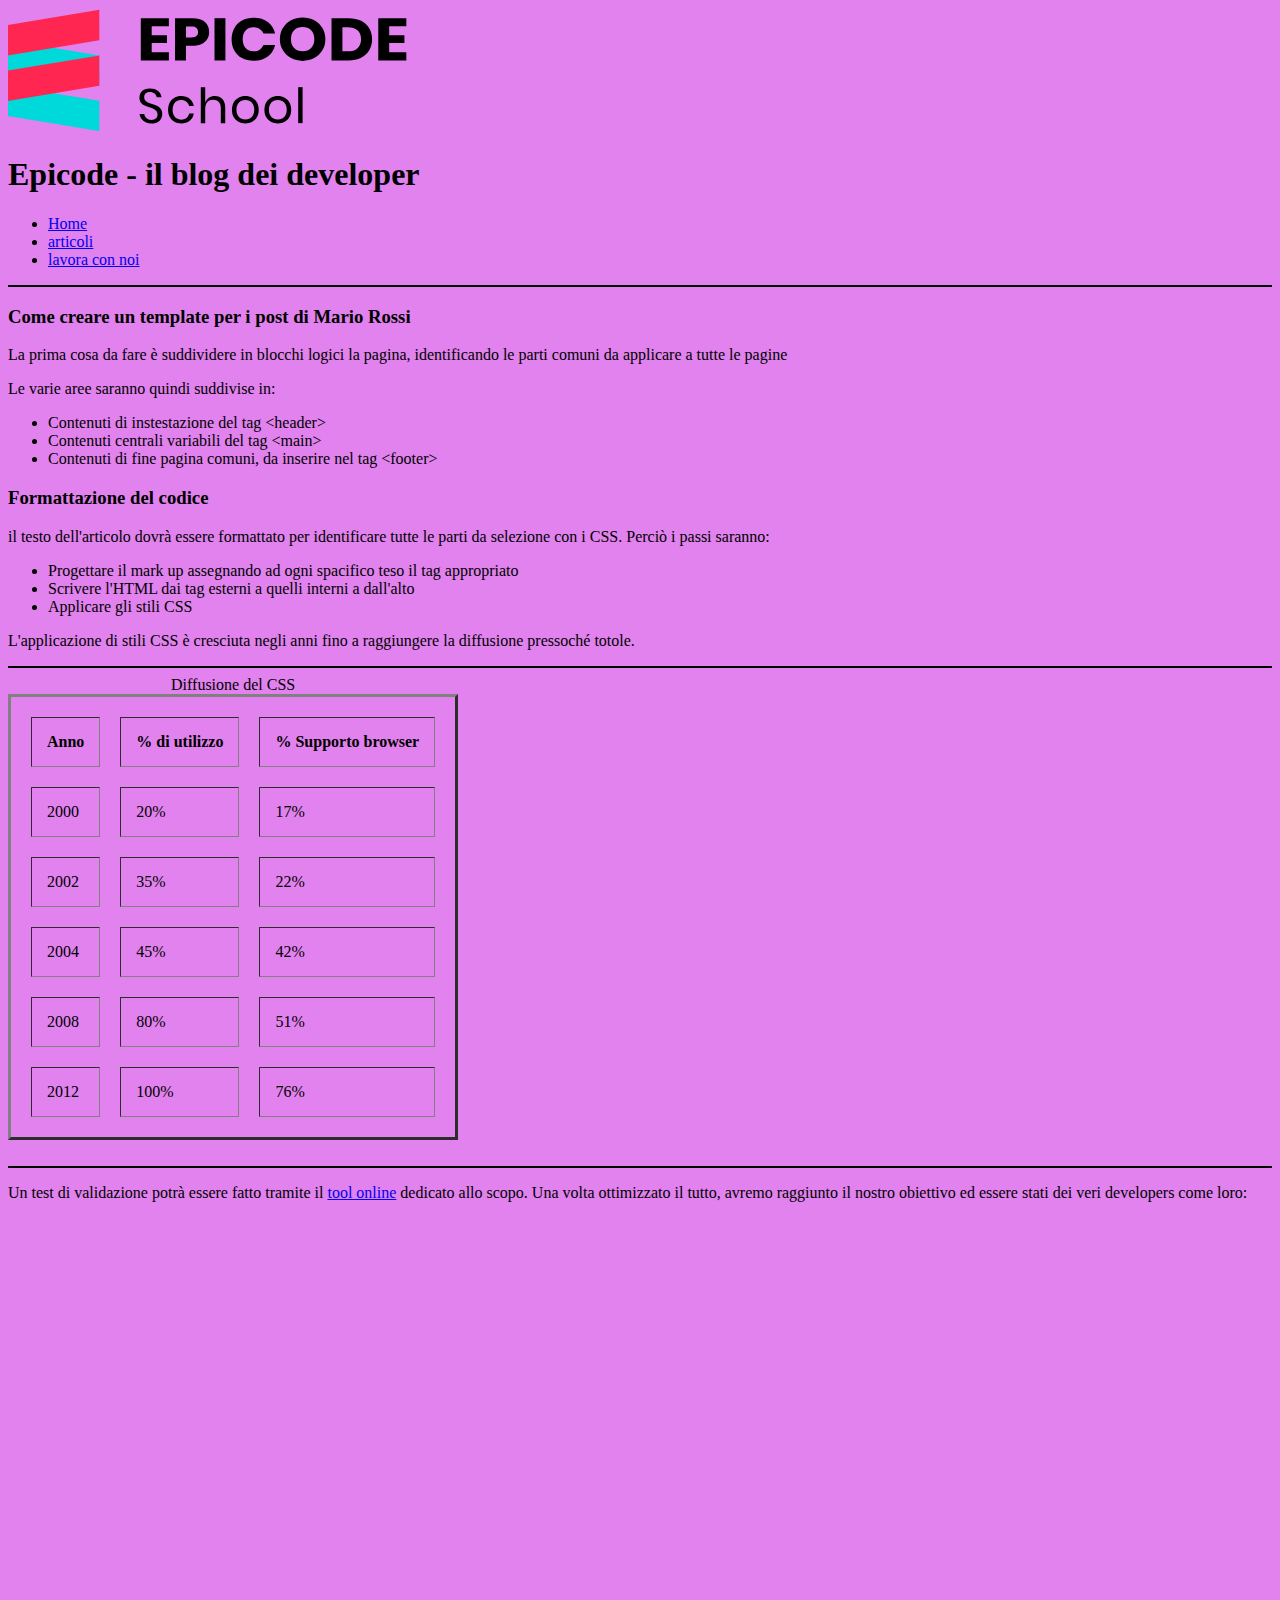
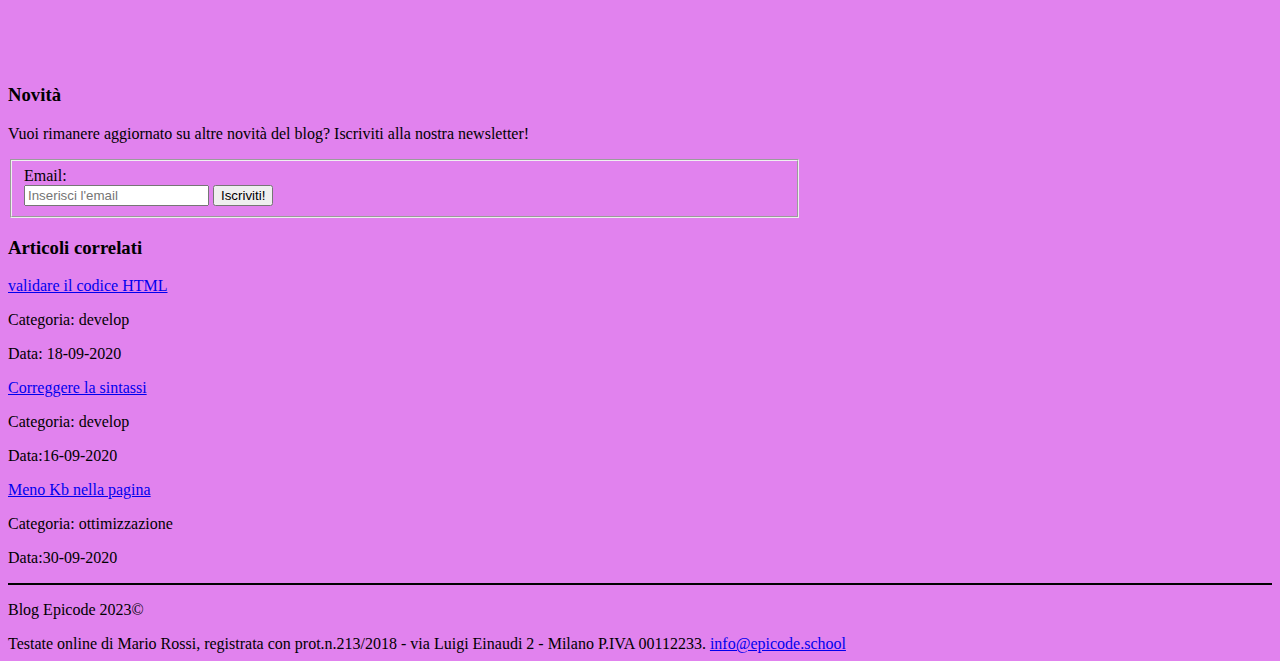
<file: s1-l2/s2-l2 pratica.html>
<!DOCTYPE html>
<html lang="en">
  <head>
    <meta charset="UTF-8" />
    <meta name="viewport" content="width=device-width, initial-scale=1.0" />
    <title>Sviluppo di una pagina web</title>
  </head>
  <body style="background-color: rgb(225, 130, 238)">
      <header>
      <img src="logo.svg" />
      <h1>Epicode - il blog dei developer</h1>
      <nav>
<ul>
<li><a href="#">Home </a></li>
<li><a href="#">articoli</a></li>
<li><a href="#"> lavora con noi</a></li>
</ul>
</nav>
      </header>
   <hr color="black">
<main>
  <article>
    <div>
    <h3>Come creare un template per i post di Mario Rossi</h3>
    <p>
      La prima cosa da fare è suddividere in blocchi logici la pagina, identificando le parti comuni da applicare a
      tutte le pagine
    </p>
    <p>Le varie aree saranno quindi suddivise in:</p>
    <ul>
      <li>Contenuti di instestazione del tag &#60;header&#62;</li>
      <li>Contenuti centrali variabili del tag &#60;main&#62;</li>
      <li>Contenuti di fine pagina comuni, da inserire nel tag &#60;footer&#62;</li>
    </ul>
    </div>
<div>
    <h3>Formattazione del codice</h3>

    il testo dell'articolo dovrà essere formattato per identificare tutte le parti da selezione con i CSS. Perciò i
    passi saranno:
    <ul>
      <li>Progettare il mark up assegnando ad ogni spacifico teso il tag appropriato</li>
      <li>Scrivere l'HTML dai tag esterni a quelli interni a dall'alto</li>
      <li>Applicare gli stili CSS</li>
    </ul>
</div>
<div>
    <p>L'applicazione di stili CSS è cresciuta negli anni fino a raggiungere la diffusione pressoché totole.</p>
    <table border="3" cellpadding="15" cellspacing="20">
      <hr color="black">
      <caption>Diffusione del CSS</caption>
        <tr>
          <th>Anno</th>
          <th>% di utilizzo</th>
          <th>% Supporto browser</th>
        </tr>
        <tr>
          <td>2000</td>
          <td>20%</td>
          <td>17%</td>
        </tr>
        <tr>
          <td>2002</td>
          <td>35%</td>
          <td>22%</td>
        </tr>
        <tr>
          <td>2004</td>
          <td>45%</td>
          <td>42%</td>
        </tr>
        <tr>
          <td>2008</td>
          <td>80%</td>
          <td>51%</td>
        </tr>
        <tr>
          <td>2012</td>
          <td>100%</td>
          <td>76%</td>
        </tr>
      </table>
    </div>

<br>
<hr color="black">
<div>
    <p>
      Un test di validazione potrà essere fatto tramite il <a href="https://epicode.com/it/"> tool online</a> dedicato
      allo scopo. Una volta ottimizzato il tutto, avremo raggiunto il nostro obiettivo ed essere stati dei veri
      developers come loro: 
    </p>
<iframe width="789" height="444" src="https://www.youtube.com/embed/KMxo3T_MTvY" title="VS Code in 100 Seconds" frameborder="0" allow="accelerometer; autoplay; clipboard-write; encrypted-media; gyroscope; picture-in-picture; web-share" allowfullscreen></iframe></iframe>
</div>
<section>
  <h3>Novità</h3>
  <p>Vuoi rimanere aggiornato su altre novità del blog? Iscriviti alla nostra newsletter!</p>
</section>
</articol>
<div>
    <form>
      <fieldset style="display: block; width:761px; padding: 10pxpx;">
    <label for="email">Email:</label>
    <br>
    <input id="email"  type="email" placeholder="Inserisci l'email">
<button type="submit">Iscriviti!</button>
 </form>
</fieldset>
</div> 
<aside>
<div>
    <h3>Articoli correlati</h3> 
    <p><a href="#">validare il codice HTML</a></p>
        <p>Categoria: develop</p>
            <p>Data: 18-09-2020</p>
 
<p><a href="#">Correggere la sintassi</a></p>
<p>Categoria: develop</p>
<p>Data:16-09-2020</p>
  <p><a href="#">Meno Kb nella pagina</a></p>
  <p>Categoria: ottimizzazione</p>
  <p>Data:30-09-2020</p>
  </div>
</aside>
</main>  
<hr color="black">
<footer>
      <p>Blog Epicode 2023&#169;</p>  
      Testate online di Mario Rossi, registrata con prot.n.213/2018 - via Luigi Einaudi 2 - Milano P.IVA 00112233.
      <a href="mailto://epicode.com/en/">info@epicode.school </a>
    </footer>
  </body>
</html>
</file>
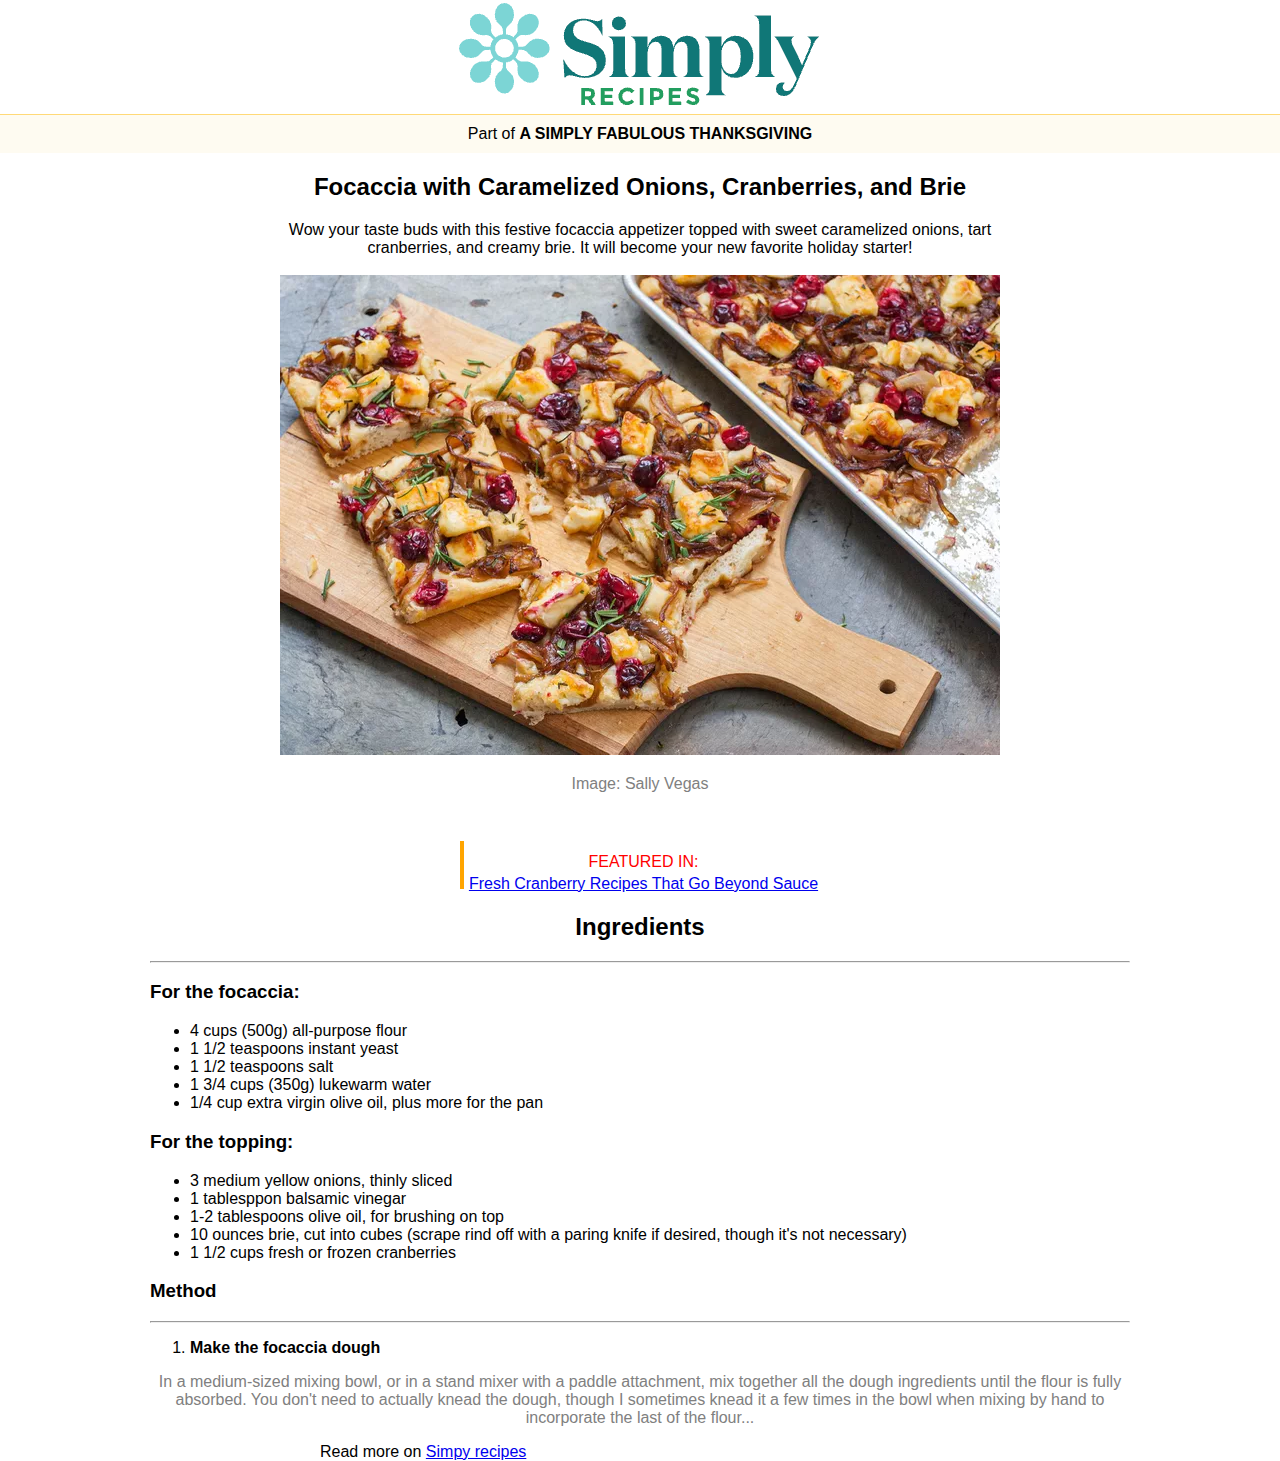
<file: s1-l3/index1-1.html>
<!DOCTYPE html>
<html lang="en">
  <head>
    <meta charset="UTF-8" />
    <meta name="viewport" content="width=device-width, initial-scale=1.0" />
    <title>Document</title>
    <link rel="stylesheet" href="style1.css" />
  </head>
  <body>
    <div id="container">
      <header>
        <div>
          <img src="./logo.png" alt="error" />
        </div>
        <nav>Part of <strong>A SIMPLY FABULOUS THANKSGIVING</strong></nav>
      </header>
      <h2>Focaccia with Caramelized Onions, Cranberries, and Brie</h2>
      <article>
        Wow your taste buds with this festive focaccia appetizer topped with sweet caramelized onions, tart cranberries,
        and creamy brie. It will become your new favorite holiday starter!
      </article>
      <br />
      <div class="img">
        <img src="./focaccia.png" alt="error" />
        <p>Image: Sally Vegas</p>
        <div class="border">
          <p class="r">FEATURED IN:</p>
          <a href="https://www.youtube.com/watch?v=_GunbSE2yrQ">Fresh Cranberry Recipes That Go Beyond Sauce</a>
        </div>
      </div>
      <div class="meta">
        <h2>Ingredients</h2>
        <hr />
        <h3>For the focaccia:</h3>
        <ul>
          <li>4 cups (500g) all-purpose flour</li>
          <li>1 1/2 teaspoons instant yeast</li>
          <li>1 1/2 teaspoons salt</li>
          <li>1 3/4 cups (350g) lukewarm water</li>
          <li>1/4 cup extra virgin olive oil, plus more for the pan</li>
        </ul>
        <h3>For the topping:</h3>
        <ul>
          <li>3 medium yellow onions, thinly sliced</li>
          <li>1 tablesppon balsamic vinegar</li>
          <li>1-2 tablespoons olive oil, for brushing on top</li>
          <li>
            10 ounces brie, cut into cubes (scrape rind off with a paring knife if desired, though it's not necessary)
          </li>
          <li>1 1/2 cups fresh or frozen cranberries</li>
        </ul>
        <h3>Method</h3>
        <hr />
        <ol>
          <li><strong>Make the focaccia dough </strong></li>
        </ol>
        <p>
          In a medium-sized mixing bowl, or in a stand mixer with a paddle attachment, mix together all the dough
          ingredients until the flour is fully absorbed. You don't need to actually knead the dough, though I sometimes
          knead it a few times in the bowl when mixing by hand to incorporate the last of the flour...
        </p>
      </div>
      <footer>Read more on <a href="#">Simpy recipes</a></footer>
    </div>
  </body>
</html>
</file>
<file: s1-l3/style1.css>
body {
  font-family: "Lucida Sans", "Lucida Sans Regular", "Lucida Grande", "Lucida Sans Unicode", Geneva, Verdana, sans-serif;
  margin: 0px;
}
nav {
  background-color: rgb(254, 251, 241);
  border-top: 1px solid rgb(255, 217, 119);
  font-size: 1rem;
  text-align: center;
  padding: 10px;
  margin: 0%;
}
article {
  text-align: center;
  margin-inline: 280px;
}
h2 {
  text-align: center;
}
div p {
  color: gray;
  text-align: center;
}
.center {
  display: flex;
  flex-direction: column;
  align-items: center;
  text-align: center;
}
.r {
  color: red;
}
header {
  text-align: center;
}
.img {
  text-align: center;
}
.meta {
  align-items: left;

  margin-inline: 150px;
}
footer {
  width: 50%;
  text-align: left;
  margin: auto;
}
hr {
  color: aqua;
}
.border {
  display: inline-block;
  margin-top: 2rem;
  border-left: solid 4px;
  border-color: orange;
  padding: 2px;
  padding-left: 5px;
  line-height: 6px;
}

.icon {
  text-decoration: color(white red green blue);
}
</file>
